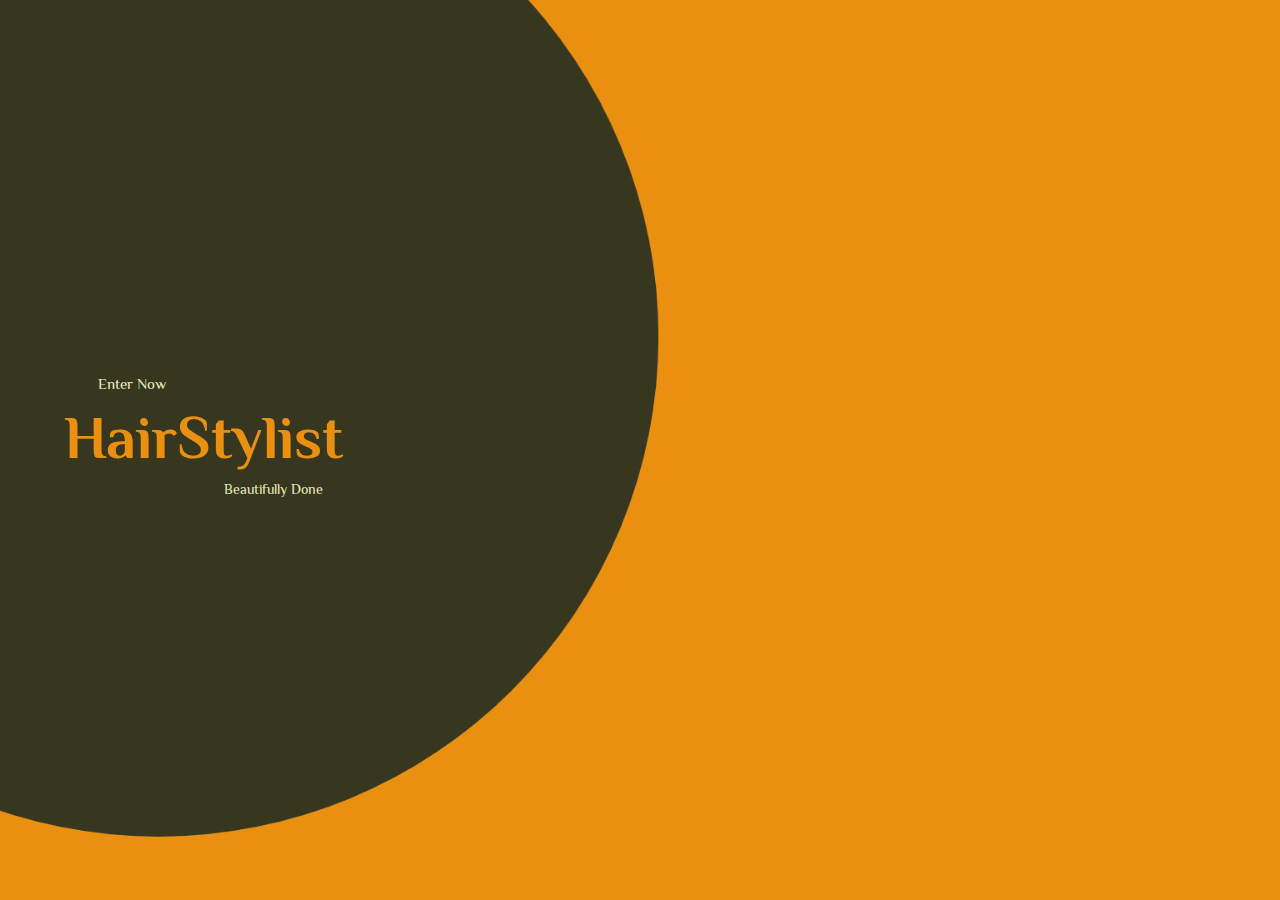
<file: Landing.html>
<!DOCTYPE html>
<html lang="en">
<head>
    <meta charset="UTF-8">
    <meta http-equiv="X-UA-Compatible" content="IE=edge">
    <meta name="viewport" content="width=device-width, initial-scale=1.0">
    <title>HairStylist</title>
    <link rel="stylesheet" href="style.css">
    <link rel="preconnect" href="https://fonts.googleapis.com">
    <link rel="preconnect" href="https://fonts.gstatic.com" crossorigin>
    <link href="https://fonts.googleapis.com/css2?family=Anek+Tamil:wght@100;200;300;400&family=Lora:wght@400;600;700&family=Philosopher:ital,wght@0,400;1,400;1,700&display=swap" rel="stylesheet">
    <link rel="stylesheet" href="http://maxcdn.bootstrapcdn.com/font-awesome/4.3.0/css/font-awesome.min.css">
    <link href="https://maxcdn.bootstrapcdn.com/font-awesome/4.2.0/css/font-awesome.min.css" rel="stylesheet">
    <link rel="stylesheet" href="http://fortawesome.github.io/Font-Awesome/assets/font-awesome/css/font-awesome.css">

</head>

<body>
<section class="headerl">
    <nav>
            

        

        </div>
        <div class="textb">
            <a href="index.html" class="hero-btn">Enter Now</a>
            <h1>HairStylist</h1>
            <p>Beautifully Done</p>
            
        </div>
        


    </nav>
</section>
   
    
</body>
</html>
</file>
<file: style.css>
*{
    margin: 0;
    padding: 0;
    font-family: 'Anek Tamil', sans-serif;
    font-family: 'Lora', serif;
    font-family: 'Philosopher', sans-serif;
}
.header{
    min-height: 100vh;
    width: 100%;
    background-image: linear-gradient(rgba(29, 41, 0, 0.7),rgba(29, 41, 0, 0.7)),url(image/andrea-donato-e8Eeh1gLSRU-unsplash\ \(1\).jpg);
    background-position: center;
    background-size: cover;
    
    position: relative;
    
}
.headerl{
    min-height: 100vh;
    width: 100%;
    background-image: linear-gradient(rgba(29, 41, 0, 0),rgba(29, 41, 0, 0)),url(image/Untitled\ design\ \(13\).png);
    background-position: center;
    background-size: cover;
    
    position: relative;
    
}
nav{
    display: flex;
    padding: 2% 6%;

    justify-content: space-between;
    align-items: center;
    
}
nav img{
    width: 150px;
    background-position: fixed;
}
.nav-links{
    flex: 1;
    text-align: center;
    padding-top: 60px;

}
.nav-links ul li{
    list-style: none;
    display: inline-block;
    padding: 8px 12px;
    position: relative;
} 
.nav-links ul li a{
    color: #eaefbd;
    text-decoration: none;
    font-size: 14px;
}
.nav-links ul li::after{
    content: '';
    width: 0%;
    height: 2px;
    background: #ea9010;
    display: block;
    margin: auto;
}
.nav-links ul li:hover::after{
    width: 100%;
    
}
.textbb{
    width: 90%;
    color: #eaefbd;
    position: absolute;
    top: 50%;
    left: 50%;
    transform: translate(-50%,-50%);
    text-align: center;
}


.textbb p{
    margin: 10px 0 40px;
    font-size: 14px;
    
    color: #eaefbd;
}
.textb{
    width: 90%;
    color: #eaefbd;
    position: absolute;
    top: 50%;
    left: 50%;
    transform: translate(-50%,-50%);
    text-align: left;
}
.textb h1{
    font-size: 60px;
    color: #ea9010;}

.textb p{
    margin: 10px 0 40px;
    font-size: 14px;
    padding-left: 160px;
    color: #eaefbd;
}

.text{
    width: 90%;
    color: #eaefbd;
    position: absolute;
    top: 10%;
    left: 50%;
    transform: translate(-50%,-50%);
    text-align: center;
}
.text h1{
    font-size: 60px;
    color: #ea9010;
    
}
p{
    margin: 10px 0 40px;
    font-size: 14px;
    
    color: #eaefbd;
}
.hero-btn{
    display: inline-block;
    text-decoration: none;
    color: #eaefbd;
    padding: 12px 34px;
    font-size: 15px;
    background: transparent;
    position: relative;
    cursor: pointer;
}
.hero-btn:hover{
    
    background: #ea9010;
    transition: 1s;
    
}
.hero-htn{
    display: inline-block;
    text-decoration: none;
    color: #eaefbd;
    border: 3px solid #eaefbd;
    padding: 12px 34px;
    font-size: 15px;
    background: transparent;
    position: relative;
    cursor: pointer;
}
.hero-htn:hover{
    border: 5px solid #ea9010;
    background: #ea9010;
    transition: 1s;

}
nav .fa{
    display: none;
    
}

@media(max-width: 700px){
    
    nav{
        display: flex;
    }
    .textb h1{
        font-size: 60px;
        color: #eaefbd;
    }
    .nav-links ul li{
        display: block;
    }
    .nav-links ul li a{
        color: #ea9010;
        
    }
    
    .nav-links{
        position: fixed;
        background: #eaefbd;
        height: 40vh;
        width: 120px;
        top: 0;
        right: 0px;
        text-align: left;
        z-index: 2;
        transition: 1s;
        padding-right: 0px;
        display: outside;
    }
    nav .fa{
        display: inline-block;
        color: #ea9010;
        margin: 12px;
        font-size: 20px;
        cursor: pointer;
        transition: 1s;
        
        
    }
    .dropdown{
        display: inline-block;
    }

}
</file>
